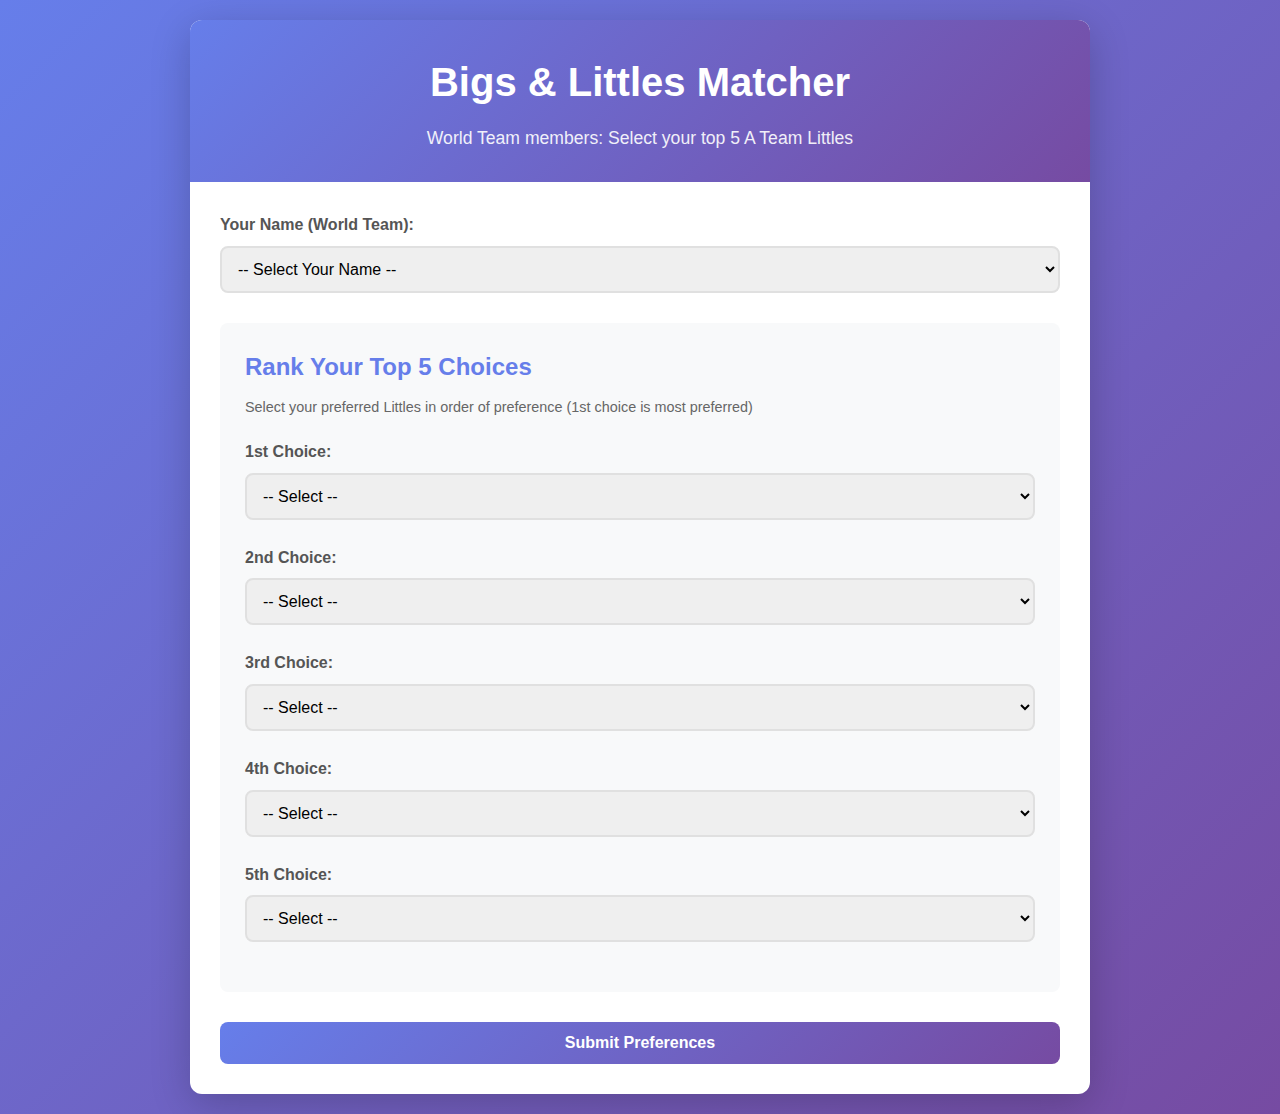
<file: index.html>
<!DOCTYPE html>
<html lang="en">
<head>
    <meta charset="UTF-8">
    <meta name="viewport" content="width=device-width, initial-scale=1.0">
    <title>Bigs & Littles Matcher</title>
    <link rel="stylesheet" href="styles.css">
</head>
<body>
    <div class="container">
        <header>
            <h1>Bigs <span id="ampersand">&</span> Littles Matcher</h1>
            <p>World Team members: Select your top 5 A Team Littles</p>
        </header>

        <main>
            <form id="preferenceForm">
                <div class="form-group">
                    <label for="bigName">Your Name (World Team):</label>
                    <select id="bigName" required>
                        <option value="">-- Select Your Name --</option>
                    </select>
                </div>

                <div class="preferences-section">
                    <h2>Rank Your Top 5 Choices</h2>
                    <p class="helper-text">Select your preferred Littles in order of preference (1st choice is most preferred)</p>

                    <div class="form-group">
                        <label for="choice1">1st Choice:</label>
                        <select id="choice1" class="little-choice" required>
                            <option value="">-- Select --</option>
                        </select>
                    </div>

                    <div class="form-group">
                        <label for="choice2">2nd Choice:</label>
                        <select id="choice2" class="little-choice" required>
                            <option value="">-- Select --</option>
                        </select>
                    </div>

                    <div class="form-group">
                        <label for="choice3">3rd Choice:</label>
                        <select id="choice3" class="little-choice" required>
                            <option value="">-- Select --</option>
                        </select>
                    </div>

                    <div class="form-group">
                        <label for="choice4">4th Choice:</label>
                        <select id="choice4" class="little-choice" required>
                            <option value="">-- Select --</option>
                        </select>
                    </div>

                    <div class="form-group">
                        <label for="choice5">5th Choice:</label>
                        <select id="choice5" class="little-choice" required>
                            <option value="">-- Select --</option>
                        </select>
                    </div>
                </div>

                <div class="form-actions">
                    <button type="submit" class="btn-primary">Submit Preferences</button>
                    <button type="button" id="viewAdminBtn" class="btn-secondary hidden">Admin View</button>
                </div>
            </form>

            <div id="successMessage" class="success-message hidden">
                <p>✓ Your preferences have been submitted successfully!</p>
            </div>
        </main>
    </div>

    <script src="config.js"></script>
    <script src="app.js"></script>
</body>
</html>
</file>
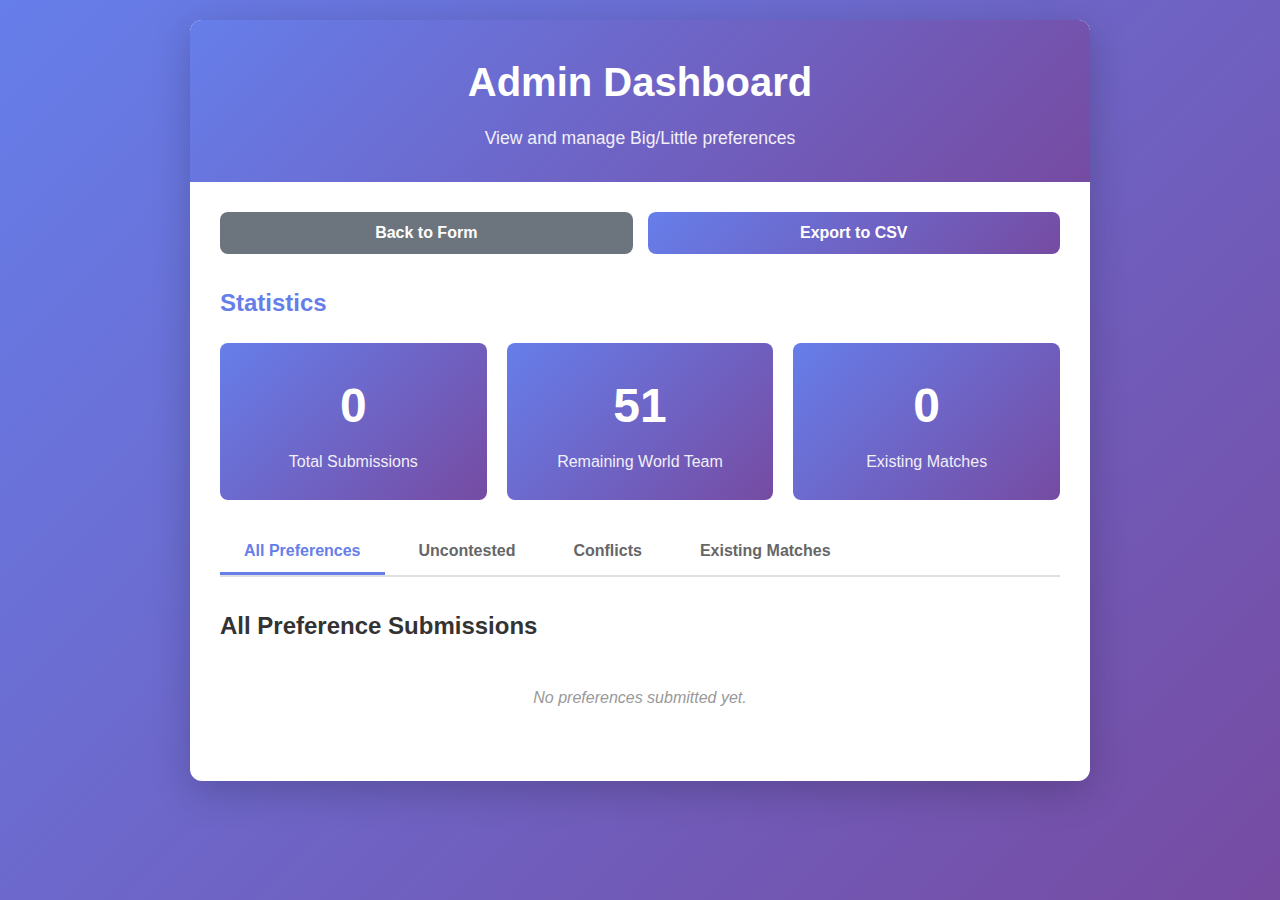
<file: admin.html>
<!DOCTYPE html>
<html lang="en">
<head>
    <meta charset="UTF-8">
    <meta name="viewport" content="width=device-width, initial-scale=1.0">
    <title>Admin - Bigs & Littles Matcher</title>
    <link rel="stylesheet" href="styles.css">
</head>
<body>
    <div class="container">
        <header>
            <h1>Admin Dashboard</h1>
            <p>View and manage Big/Little preferences</p>
        </header>

        <main>
            <div class="admin-actions">
                <button id="backBtn" class="btn-secondary">Back to Form</button>
                <button id="exportBtn" class="btn-primary">Export to CSV</button>
            </div>

            <div class="stats-section">
                <h2>Statistics</h2>
                <div class="stats-grid">
                    <div class="stat-card">
                        <h3 id="totalSubmissions">0</h3>
                        <p>Total Submissions</p>
                    </div>
                    <div class="stat-card">
                        <h3 id="remainingLittles">51</h3>
                        <p>Remaining World Team</p>
                    </div>
                    <div class="stat-card">
                        <h3 id="existingMatches">0</h3>
                        <p>Existing Matches</p>
                    </div>
                </div>
            </div>

            <div class="tabs">
                <button class="tab-btn active" data-tab="preferences">All Preferences</button>
                <button class="tab-btn" data-tab="uncontested">Uncontested</button>
                <button class="tab-btn" data-tab="conflicts">Conflicts</button>
                <button class="tab-btn" data-tab="existing">Existing Matches</button>
            </div>

            <div id="preferencesTab" class="tab-content active">
                <h2>All Preference Submissions</h2>
                <div id="preferencesList"></div>
            </div>

            <div id="uncontestedTab" class="tab-content">
                <h2>Uncontested Pairings</h2>
                <p class="helper-text">These Littles have only been requested by one Big - lock them in!</p>
                <div class="uncontested-actions">
                    <button id="lockAllUncontestedBtn" class="btn-primary">Lock All Uncontested Pairings</button>
                </div>
                <div id="uncontestedList"></div>
            </div>

            <div id="conflictsTab" class="tab-content">
                <h2>Popular Littles (Multiple Requests)</h2>
                <p class="helper-text">These A Team members have been requested by multiple World Team members</p>
                <div id="conflictsList"></div>
            </div>

            <div id="existingTab" class="tab-content">
                <h2>Manage Existing Matches</h2>
                <p class="helper-text">Mark A Team members who are already claimed</p>

                <div class="add-match-form">
                    <h3>Add Existing Match</h3>
                    <div class="form-group">
                        <label for="existingBig">A Team (Little):</label>
                        <select id="existingBig">
                            <option value="">-- Select --</option>
                        </select>
                    </div>
                    <div class="form-group">
                        <label for="existingLittle">World Team (Big):</label>
                        <input type="text" id="existingLittle" placeholder="Enter name (can be external)">
                    </div>
                    <button id="addMatchBtn" class="btn-primary">Add Match</button>
                </div>

                <div id="existingMatchesList"></div>
            </div>
        </main>
    </div>

    <script src="admin.js"></script>
</body>
</html>
</file>
<file: styles.css>
/* Reset and Base Styles */
* {
    margin: 0;
    padding: 0;
    box-sizing: border-box;
}

body {
    font-family: -apple-system, BlinkMacSystemFont, 'Segoe UI', Roboto, Oxygen, Ubuntu, Cantarell, sans-serif;
    line-height: 1.6;
    color: #333;
    background: linear-gradient(135deg, #667eea 0%, #764ba2 100%);
    min-height: 100vh;
    padding: 20px;
}

.container {
    max-width: 900px;
    margin: 0 auto;
    background: white;
    border-radius: 12px;
    box-shadow: 0 10px 40px rgba(0, 0, 0, 0.2);
    overflow: hidden;
}

/* Header */
header {
    background: linear-gradient(135deg, #667eea 0%, #764ba2 100%);
    color: white;
    padding: 30px;
    text-align: center;
}

header h1 {
    font-size: 2.5em;
    margin-bottom: 10px;
}

header p {
    font-size: 1.1em;
    opacity: 0.9;
}

/* Main Content */
main {
    padding: 30px;
}

/* Form Styles */
.form-group {
    margin-bottom: 25px;
}

.form-group label {
    display: block;
    margin-bottom: 8px;
    font-weight: 600;
    color: #555;
}

.form-group select,
.form-group input {
    width: 100%;
    padding: 12px;
    border: 2px solid #e0e0e0;
    border-radius: 8px;
    font-size: 16px;
    transition: border-color 0.3s;
}

.form-group select:focus,
.form-group input:focus {
    outline: none;
    border-color: #667eea;
}

.preferences-section {
    background: #f8f9fa;
    padding: 25px;
    border-radius: 8px;
    margin: 30px 0;
}

.preferences-section h2 {
    color: #667eea;
    margin-bottom: 10px;
}

.helper-text {
    color: #666;
    font-size: 0.9em;
    margin-bottom: 20px;
}

/* Buttons */
.form-actions {
    display: flex;
    gap: 15px;
    margin-top: 30px;
}

.btn-primary,
.btn-secondary,
.btn-remove {
    padding: 12px 30px;
    border: none;
    border-radius: 8px;
    font-size: 16px;
    font-weight: 600;
    cursor: pointer;
    transition: all 0.3s;
}

.btn-primary {
    background: linear-gradient(135deg, #667eea 0%, #764ba2 100%);
    color: white;
    flex: 1;
}

.btn-primary:hover {
    transform: translateY(-2px);
    box-shadow: 0 5px 20px rgba(102, 126, 234, 0.4);
}

.btn-secondary {
    background: #6c757d;
    color: white;
    flex: 1;
}

.btn-secondary:hover {
    background: #5a6268;
}

.btn-remove {
    background: #dc3545;
    color: white;
    padding: 8px 16px;
    font-size: 14px;
}

.btn-remove:hover {
    background: #c82333;
}

/* Success Message */
.success-message {
    background: #d4edda;
    border: 2px solid #28a745;
    color: #155724;
    padding: 20px;
    border-radius: 8px;
    text-align: center;
    font-size: 1.1em;
}

.success-message p {
    margin: 0;
}

.hidden {
    display: none;
}

/* Admin Styles */
.admin-actions {
    display: flex;
    gap: 15px;
    margin-bottom: 30px;
}

.stats-section {
    margin-bottom: 30px;
}

.stats-section h2 {
    color: #667eea;
    margin-bottom: 20px;
}

.stats-grid {
    display: grid;
    grid-template-columns: repeat(auto-fit, minmax(200px, 1fr));
    gap: 20px;
    margin-bottom: 30px;
}

.stat-card {
    background: linear-gradient(135deg, #667eea 0%, #764ba2 100%);
    color: white;
    padding: 25px;
    border-radius: 8px;
    text-align: center;
}

.stat-card h3 {
    font-size: 3em;
    margin-bottom: 5px;
}

.stat-card p {
    font-size: 1em;
    opacity: 0.9;
}

/* Tabs */
.tabs {
    display: flex;
    gap: 10px;
    margin-bottom: 30px;
    border-bottom: 2px solid #e0e0e0;
}

.tab-btn {
    background: none;
    border: none;
    padding: 12px 24px;
    font-size: 16px;
    font-weight: 600;
    color: #666;
    cursor: pointer;
    border-bottom: 3px solid transparent;
    transition: all 0.3s;
}

.tab-btn:hover {
    color: #667eea;
}

.tab-btn.active {
    color: #667eea;
    border-bottom-color: #667eea;
}

.tab-content {
    display: none;
}

.tab-content.active {
    display: block;
}

/* Preference Cards */
.preferences-list {
    display: grid;
    gap: 20px;
}

.preference-card {
    background: #f8f9fa;
    padding: 20px;
    border-radius: 8px;
    border-left: 4px solid #667eea;
}

.preference-card h3 {
    color: #333;
    margin-bottom: 5px;
}

.timestamp {
    color: #999;
    font-size: 0.85em;
    margin-bottom: 15px;
}

.choices-list {
    list-style-position: inside;
    padding-left: 10px;
}

.choices-list li {
    padding: 8px 0;
    border-bottom: 1px solid #e0e0e0;
}

.choices-list li:last-child {
    border-bottom: none;
}

.claimed-badge {
    display: inline-block;
    background: #dc3545;
    color: white;
    padding: 2px 8px;
    border-radius: 4px;
    font-size: 0.8em;
    margin-left: 10px;
}

/* Conflicts */
.conflicts-list {
    display: grid;
    gap: 20px;
}

.conflict-card {
    background: #fff3cd;
    padding: 20px;
    border-radius: 8px;
    border-left: 4px solid #ffc107;
}

.conflict-card.claimed {
    background: #f8d7da;
    border-left-color: #dc3545;
}

.conflict-card h3 {
    color: #333;
    margin-bottom: 5px;
}

.conflict-count {
    color: #856404;
    font-weight: 600;
    margin-bottom: 15px;
}

.conflict-card.claimed .conflict-count {
    color: #721c24;
}

.requesters-list {
    list-style: none;
    padding-left: 10px;
}

.requesters-list li {
    padding: 5px 0;
}

/* Existing Matches */
.add-match-form {
    background: #e7f3ff;
    padding: 20px;
    border-radius: 8px;
    margin-bottom: 30px;
}

.add-match-form h3 {
    color: #667eea;
    margin-bottom: 15px;
}

.existing-matches-list {
    background: #f8f9fa;
    padding: 20px;
    border-radius: 8px;
}

.existing-matches-list h3 {
    margin-bottom: 15px;
    color: #333;
}

.match-item {
    display: flex;
    justify-content: space-between;
    align-items: center;
    padding: 12px;
    background: white;
    border-radius: 6px;
    margin-bottom: 10px;
}

.match-info {
    font-weight: 500;
}

.empty-state {
    text-align: center;
    color: #999;
    padding: 40px;
    font-style: italic;
}

/* Responsive Design */
@media (max-width: 768px) {
    body {
        padding: 10px;
    }

    header h1 {
        font-size: 2em;
    }

    main {
        padding: 20px;
    }

    .form-actions {
        flex-direction: column;
    }

    .stats-grid {
        grid-template-columns: 1fr;
    }

    .tabs {
        flex-direction: column;
    }

    .tab-btn {
        text-align: left;
    }

    .admin-actions {
        flex-direction: column;
    }
}
</file>
